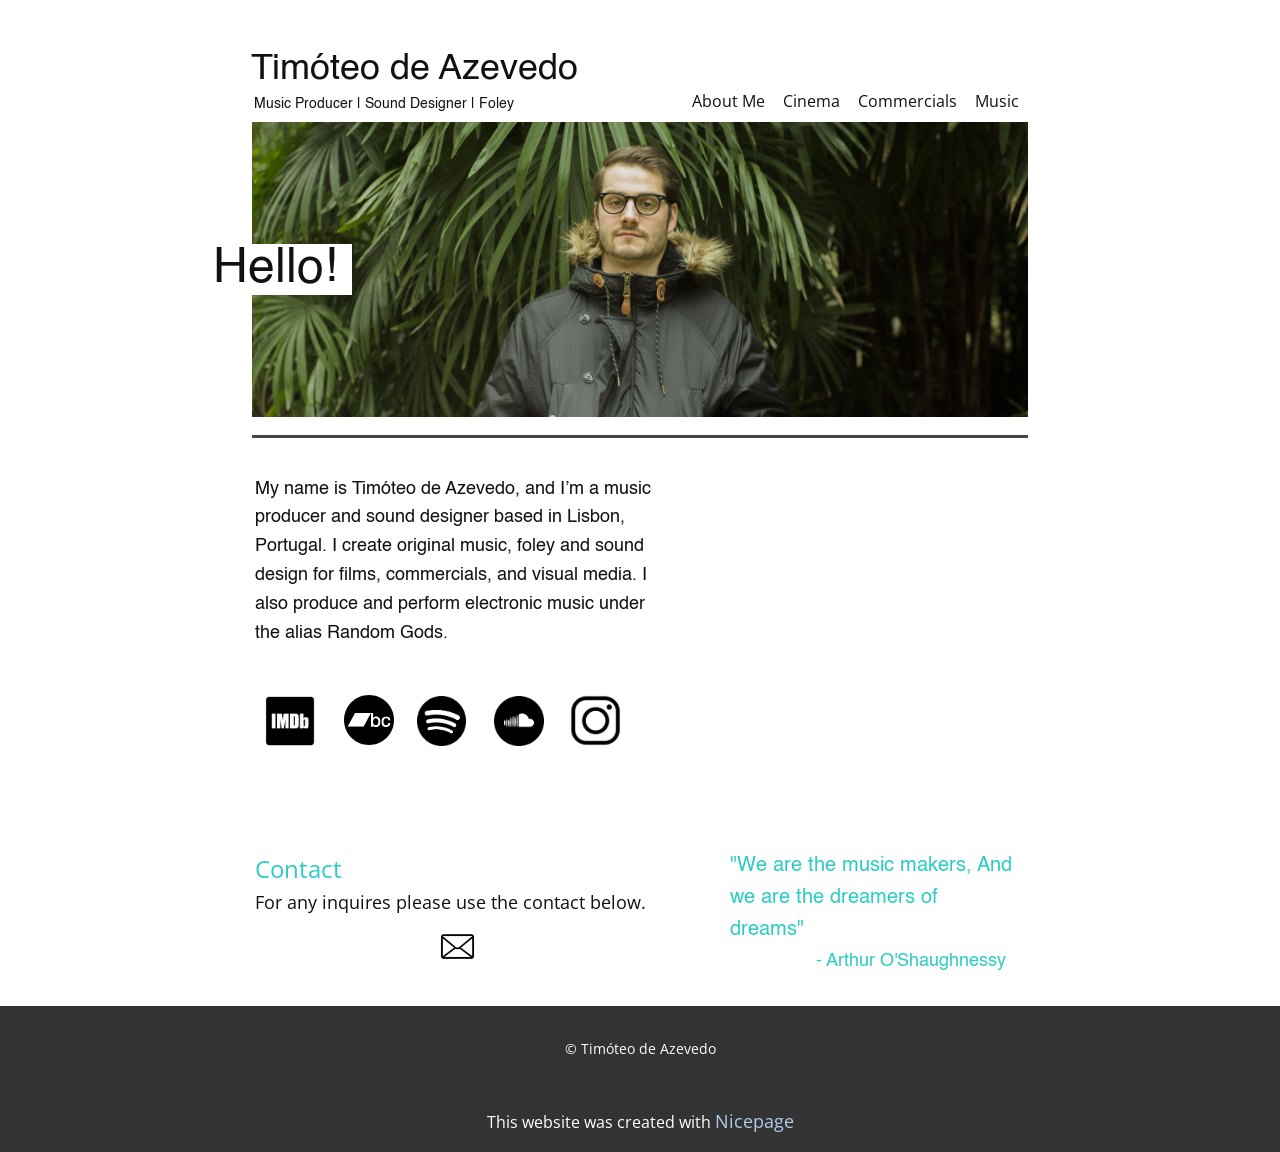
<file: index.html>
<!DOCTYPE html>
<html style="font-size: 16px;" lang="en"><head>
    <meta name="viewport" content="width=device-width, initial-scale=1.0">
    <meta charset="utf-8">
    <meta name="keywords" content="">
    <meta name="description" content="">
    <title>Timóteo de Azevedo</title>
    <link rel="stylesheet" href="nicepage.css" media="screen">
<link rel="stylesheet" href="index.css" media="screen">
    <script class="u-script" type="text/javascript" src="jquery.js" defer=""></script>
    <script class="u-script" type="text/javascript" src="nicepage.js" defer=""></script>
    <meta name="generator" content="Nicepage 8.2.5, nicepage.com">
    <meta property="og:image" content="images/pngegg.png">
    <link rel="icon" href="images/favicon.png">
    
    
    
    
    
    
    <link id="u-page-google-font" rel="stylesheet" href="https://fonts.googleapis.com/css2?display=swap&amp;family=Roboto:ital,wght@0,100;0,200;0,300;0,400;0,500;0,600;0,700;0,800;0,900;1,100;1,200;1,300;1,400;1,500;1,600;1,700;1,800;1,900&amp;family=Open+Sans:ital,wght@0,300;0,400;0,500;0,600;0,700;0,800;1,300;1,400;1,500;1,600;1,700;1,800">
    <script type="application/ld+json">{
		"@context": "http://schema.org",
		"@type": "Organization",
		"name": "Site2"
}</script>
    <meta name="theme-color" content="#478ac9">
    <meta property="og:title" content="Timóteo de Azevedo">
    <meta property="og:description" content="">
    <meta property="og:type" content="website">
  <meta data-intl-tel-input-cdn-path="intlTelInput/"></head>
  <body data-home-page="Timóteo-de-Azevedo.html" data-home-page-title="Timóteo de Azevedo" data-path-to-root="./" data-include-products="false" class="u-body u-clearfix u-xl-mode" data-lang="en"><header class="u-clearfix u-header u-header" id="header"><div class="u-clearfix u-sheet u-valign-middle-lg u-valign-middle-sm u-sheet-1">
        <div class="u-container-style u-group u-white u-group-1">
          <div class="u-container-layout u-container-layout-1">
            <p class="u-custom-font u-text u-text-1">Timóteo de Azevedo </p>
            <div class="u-container-style u-group u-white u-group-2">
              <div class="u-container-layout u-valign-top u-container-layout-2"></div>
            </div>
            <p class="u-custom-font u-text u-text-2">Music Prod​ucer | Sound Designer | Foley</p>
          </div>
        </div>
        <nav class="u-menu u-menu-one-level u-offcanvas u-menu-1" role="navigation" aria-label="Menu navigation">
          <div class="menu-collapse" style="font-size: 1rem; letter-spacing: 0px;">
            <a class="u-button-style u-custom-left-right-menu-spacing u-custom-padding-bottom u-custom-top-bottom-menu-spacing u-hamburger-link u-nav-link u-text-active-palette-1-base u-text-hover-palette-2-base" href="#" tabindex="-1" aria-label="Open menu" aria-controls="ab92">
              <svg class="u-svg-link" viewBox="0 0 24 24"><use xlink:href="#menu-hamburger"></use></svg>
              <svg class="u-svg-content" version="1.1" id="menu-hamburger" viewBox="0 0 16 16" x="0px" y="0px" xmlns:xlink="http://www.w3.org/1999/xlink" xmlns="http://www.w3.org/2000/svg"><g><rect y="1" width="16" height="2"></rect><rect y="7" width="16" height="2"></rect><rect y="13" width="16" height="2"></rect>
</g></svg>
            </a>
          </div>
          <div class="u-custom-menu u-nav-container">
            <ul class="u-nav u-unstyled u-nav-1" role="menubar"><li role="none" class="u-nav-item"><a role="menuitem" class="u-button-style u-nav-link u-text-active-palette-1-base u-text-hover-palette-2-base" href="./" style="padding: 10px 9px;">About Me</a>
</li><li role="none" class="u-nav-item"><a role="menuitem" class="u-button-style u-nav-link u-text-active-palette-1-base u-text-hover-palette-2-base" href="Cinema.html" style="padding: 10px 9px;">Cinema</a>
</li><li role="none" class="u-nav-item"><a role="menuitem" class="u-button-style u-nav-link u-text-active-palette-1-base u-text-hover-palette-2-base" href="Commercial.html" style="padding: 10px 9px;">Commercials</a>
</li><li role="none" class="u-nav-item"><a role="menuitem" class="u-button-style u-nav-link u-text-active-palette-1-base u-text-hover-palette-2-base" href="Music.html" style="padding: 10px 9px;">Music</a>
</li></ul>
          </div>
          <div class="u-custom-menu u-nav-container-collapse" id="ab92" role="region" aria-label="Menu panel">
            <div class="u-black u-container-style u-inner-container-layout u-opacity u-opacity-95 u-sidenav">
              <div class="u-inner-container-layout u-sidenav-overflow">
                <div class="u-menu-close" tabindex="-1" aria-label="Close menu"></div>
                <ul class="u-align-center u-nav u-popupmenu-items u-unstyled u-nav-2" role="menubar"><li role="none" class="u-nav-item"><a role="menuitem" class="u-button-style u-nav-link" href="./">About Me</a>
</li><li role="none" class="u-nav-item"><a role="menuitem" class="u-button-style u-nav-link" href="Cinema.html">Cinema</a>
</li><li role="none" class="u-nav-item"><a role="menuitem" class="u-button-style u-nav-link" href="Commercial.html">Commercials</a>
</li><li role="none" class="u-nav-item"><a role="menuitem" class="u-button-style u-nav-link" href="Music.html">Music</a>
</li></ul>
              </div>
            </div>
            <div class="u-black u-menu-overlay u-opacity u-opacity-70"></div>
          </div>
        </nav>
      </div></header>
    <section class="u-clearfix u-section-1" id="block-1">
      <div class="u-clearfix u-sheet u-valign-bottom-lg u-valign-middle-md u-valign-middle-xl u-sheet-1">
        <img class="u-image u-image-default u-image-1" src="images/duas.jpg" alt="" data-image-width="5184" data-image-height="3456">
        <div class="u-container-style u-group u-white u-group-1">
          <div class="u-container-layout u-valign-middle-xl u-container-layout-1">
            <p class="u-custom-font u-text u-text-default u-text-1">Hello!</p>
          </div>
        </div>
        <div class="u-border-3 u-border-grey-dark-1 u-expanded-width-sm u-expanded-width-xs u-line u-line-horizontal u-line-1"></div>
      </div>
    </section>
    <section class="u-clearfix u-section-2" id="block-2">
      <div class="u-clearfix u-sheet u-sheet-1">
        <div class="custom-expanded u-clearfix u-custom-html u-custom-html-1">
          <iframe data-testid="embed-iframe" style="border-radius:12px" src="https://open.spotify.com/embed/track/2PT7DXgbhwVppgilC4lr5q?utm_source=generator&amp;theme=0" width="100%" height="352" frameborder="0" allowfullscreen="" allow="autoplay; clipboard-write; encrypted-media; fullscreen; picture-in-picture" loading="lazy"></iframe>
        </div>
        <p class="u-custom-font u-text u-text-1">My name is Timóteo de Azevedo, and I’m a music producer and sound designer based in Lisbon, Portugal. I create original music, foley and sound design for films, commercials, and visual media. I also produce and perform electronic music under the alias Random Gods.&nbsp;<br>
          <br>
          <br>
        </p>
        <div class="u-clearfix u-group-elements u-group-elements-1">
          <img class="u-image u-image-contain u-image-default u-preserve-proportions u-image-1" src="images/free-instagram-logo-icon-3497-thumb.png" alt="" data-image-width="512" data-image-height="512" data-href="https://www.instagram.com/randomg0ds/" data-target="_blank">
          <img class="u-image u-image-contain u-image-default u-image-2" src="images/IMDb-Symbol.png" alt="" data-image-width="3840" data-image-height="2160" data-href="https://www.imdb.com/name/nm12453446/?ref_=nv_sr_srsg_0_tt_0_nm_1_q_Tim%25C3%25B3teo%2520de%2520Azevedo" data-target="_blank">
          <img class="u-image u-image-contain u-image-default u-preserve-proportions u-image-3" src="images/Bandcamp-button-bc-circle-black.svg" alt="" data-image-width="682" data-image-height="682" data-href="https://soukrecords.bandcamp.com/album/pneuma" data-target="_blank">
          <img class="u-image u-image-contain u-image-default u-image-4" src="images/2024_Spotify_logo_without_text_black.svg.png" alt="" data-image-width="2048" data-image-height="2049" data-href="https://open.spotify.com/artist/7b6G6oXzbq7phGNpuoEM1m?si=AxDdziPVR1ui_Nhnn7ZznA" data-target="_blank">
          <img class="u-image u-image-contain u-image-default u-preserve-proportions u-image-5" src="images/soundcloud-round-black-icon.png" alt="" data-image-width="512" data-image-height="512" data-href="https://soundcloud.com/randomgods" data-target="_blank">
        </div>
      </div>
    </section>
    <section class="u-clearfix u-section-3" id="block-3">
      <div class="u-clearfix u-sheet u-valign-middle-lg u-sheet-1">
        <p class="u-text u-text-1"><span class="u-text-palette-4-base" style="font-size: 1.5rem;">Contact</span>
          <br>
        </p>
        <p class="u-custom-font u-text u-text-palette-4-base u-text-2">"We are the music makers,
    And we are the dreamers of dreams"&nbsp;<br>
        </p>
        <p class="u-text u-text-3">For any inquires please use the contact below.</p>
        <img class="u-image u-image-contain u-image-default u-preserve-proportions u-image-1" src="images/email-icon1.png" alt="" data-image-width="1200" data-image-height="1200" data-href="mailto:timoteo.r.azevedo@gmail.com">
        <p class="u-custom-font u-text u-text-palette-4-base u-text-4">- Arthur O'Shaughnessy</p>
      </div>
    </section>
    
    
    
    <footer class="u-align-center u-clearfix u-container-align-center u-footer u-grey-80 u-footer" id="footer"><div class="u-clearfix u-sheet u-valign-middle-xl u-sheet-1">
        <p class="u-small-text u-text u-text-variant u-text-1"> © Timóteo de Azevedo</p>
      </div></footer>
    <section class="u-backlink u-clearfix u-grey-80"> This website was created with <a href="https://nicepage.com">Nicepage</a>
    </section>
  
</body></html>
</file>
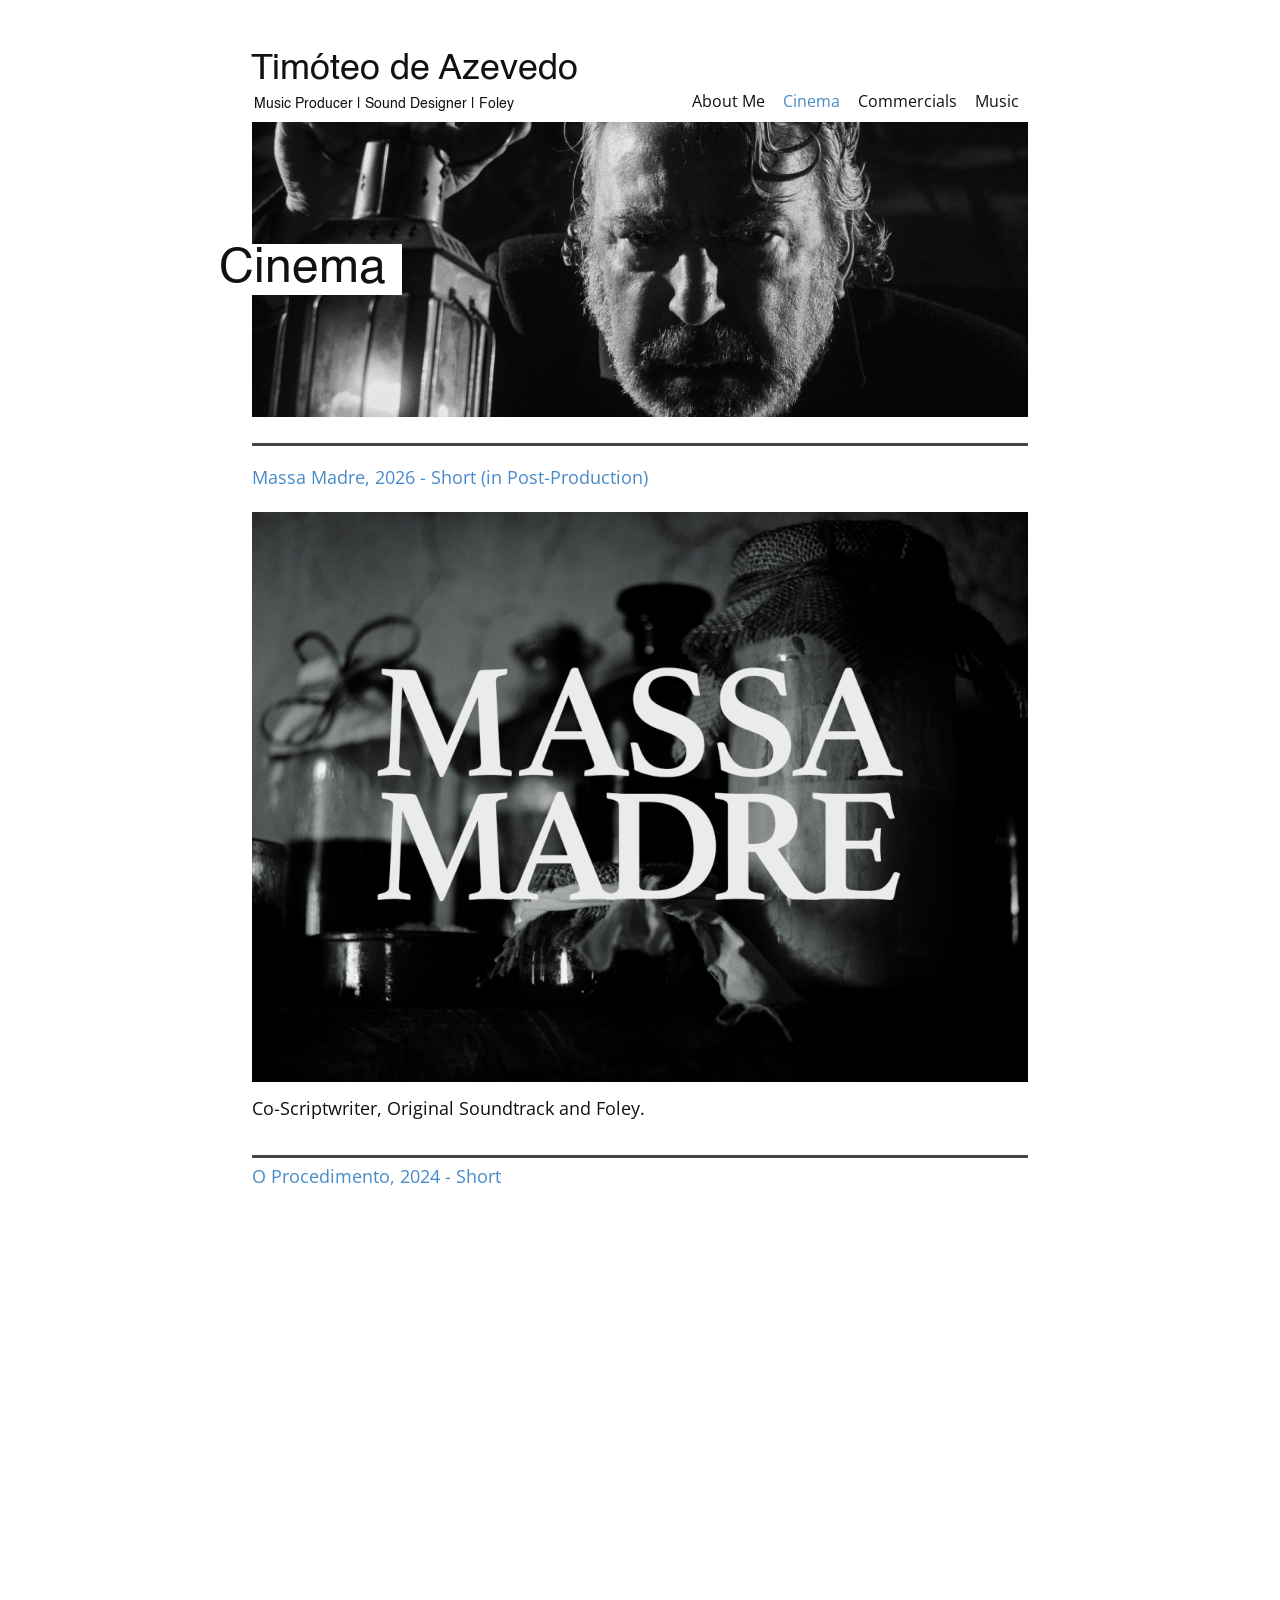
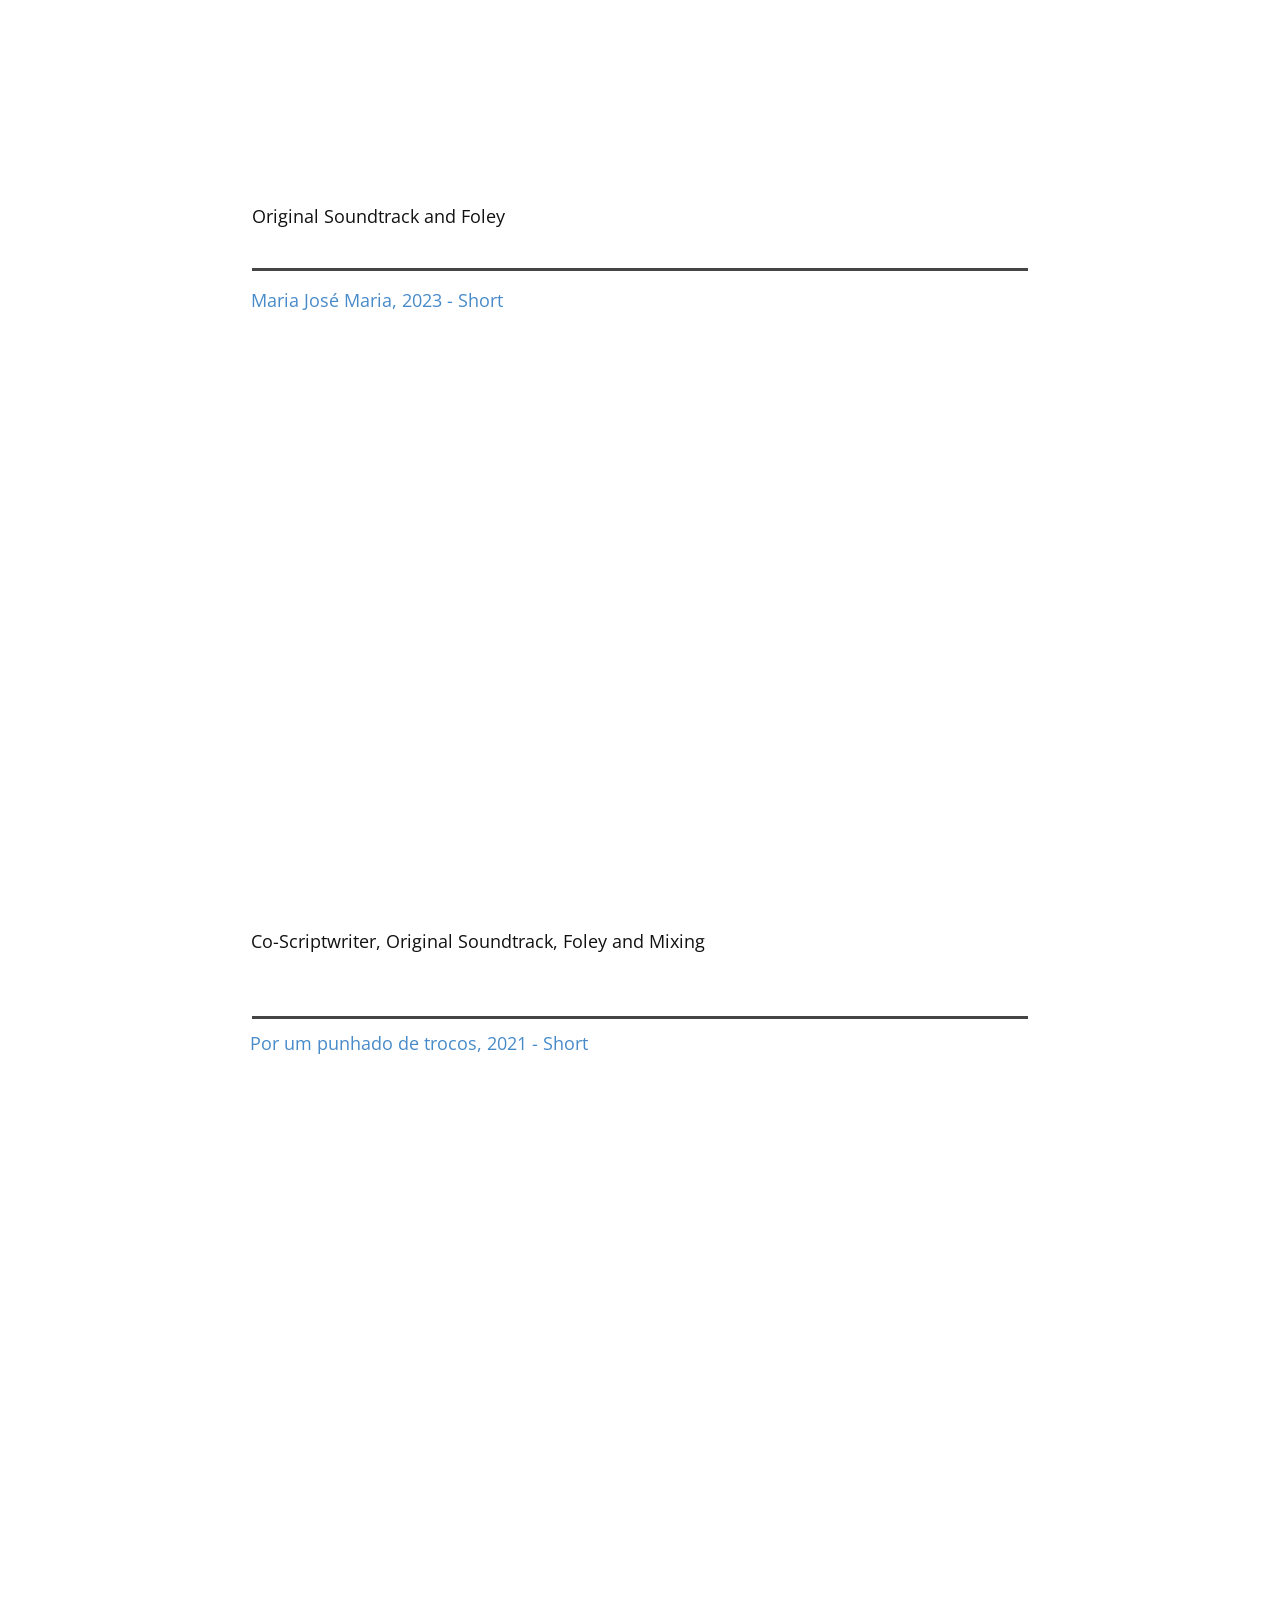
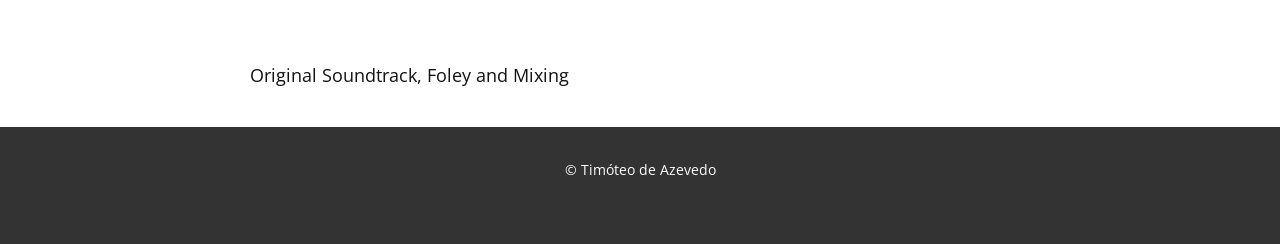
<file: Cinema.html>
<!DOCTYPE html>
<html style="font-size: 16px;" lang="en"><head>
    <meta name="viewport" content="width=device-width, initial-scale=1.0">
    <meta charset="utf-8">
    <meta name="keywords" content="">
    <meta name="description" content="">
    <title>Cinema</title>
    <link rel="stylesheet" href="nicepage.css" media="screen">
<link rel="stylesheet" href="Cinema.css" media="screen">
    <script class="u-script" type="text/javascript" src="jquery.js" defer=""></script>
    <script class="u-script" type="text/javascript" src="nicepage.js" defer=""></script>
    <meta name="generator" content="Nicepage 8.2.5, nicepage.com">
    <link rel="icon" href="images/favicon.png">
    
    
    
    
    
    
    
    
    
    <link id="u-page-google-font" rel="stylesheet" href="https://fonts.googleapis.com/css2?display=swap&amp;family=Roboto:ital,wght@0,100;0,200;0,300;0,400;0,500;0,600;0,700;0,800;0,900;1,100;1,200;1,300;1,400;1,500;1,600;1,700;1,800;1,900&amp;family=Open+Sans:ital,wght@0,300;0,400;0,500;0,600;0,700;0,800;1,300;1,400;1,500;1,600;1,700;1,800">
    <script type="application/ld+json">{
		"@context": "http://schema.org",
		"@type": "Organization",
		"name": "Site2"
}</script>
    <meta name="theme-color" content="#478ac9">
    <meta property="og:title" content="Cinema">
    <meta property="og:description" content="">
    <meta property="og:type" content="website">
  <meta data-intl-tel-input-cdn-path="intlTelInput/"></head>
  <body data-path-to-root="./" data-include-products="false" class="u-body u-clearfix u-xl-mode" data-lang="en"><header class="u-clearfix u-header u-header" id="header"><div class="u-clearfix u-sheet u-valign-middle-lg u-valign-middle-sm u-sheet-1">
        <div class="u-container-style u-group u-white u-group-1">
          <div class="u-container-layout u-container-layout-1">
            <p class="u-custom-font u-text u-text-1">Timóteo de Azevedo </p>
            <div class="u-container-style u-group u-white u-group-2">
              <div class="u-container-layout u-valign-top u-container-layout-2"></div>
            </div>
            <p class="u-custom-font u-text u-text-2">Music Prod​ucer | Sound Designer | Foley</p>
          </div>
        </div>
        <nav class="u-menu u-menu-one-level u-offcanvas u-menu-1" role="navigation" aria-label="Menu navigation">
          <div class="menu-collapse" style="font-size: 1rem; letter-spacing: 0px;">
            <a class="u-button-style u-custom-left-right-menu-spacing u-custom-padding-bottom u-custom-top-bottom-menu-spacing u-hamburger-link u-nav-link u-text-active-palette-1-base u-text-hover-palette-2-base" href="#" tabindex="-1" aria-label="Open menu" aria-controls="ab92">
              <svg class="u-svg-link" viewBox="0 0 24 24"><use xlink:href="#menu-hamburger"></use></svg>
              <svg class="u-svg-content" version="1.1" id="menu-hamburger" viewBox="0 0 16 16" x="0px" y="0px" xmlns:xlink="http://www.w3.org/1999/xlink" xmlns="http://www.w3.org/2000/svg"><g><rect y="1" width="16" height="2"></rect><rect y="7" width="16" height="2"></rect><rect y="13" width="16" height="2"></rect>
</g></svg>
            </a>
          </div>
          <div class="u-custom-menu u-nav-container">
            <ul class="u-nav u-unstyled u-nav-1" role="menubar"><li role="none" class="u-nav-item"><a role="menuitem" class="u-button-style u-nav-link u-text-active-palette-1-base u-text-hover-palette-2-base" href="./" style="padding: 10px 9px;">About Me</a>
</li><li role="none" class="u-nav-item"><a role="menuitem" class="u-button-style u-nav-link u-text-active-palette-1-base u-text-hover-palette-2-base" href="Cinema.html" style="padding: 10px 9px;">Cinema</a>
</li><li role="none" class="u-nav-item"><a role="menuitem" class="u-button-style u-nav-link u-text-active-palette-1-base u-text-hover-palette-2-base" href="Commercial.html" style="padding: 10px 9px;">Commercials</a>
</li><li role="none" class="u-nav-item"><a role="menuitem" class="u-button-style u-nav-link u-text-active-palette-1-base u-text-hover-palette-2-base" href="Music.html" style="padding: 10px 9px;">Music</a>
</li></ul>
          </div>
          <div class="u-custom-menu u-nav-container-collapse" id="ab92" role="region" aria-label="Menu panel">
            <div class="u-black u-container-style u-inner-container-layout u-opacity u-opacity-95 u-sidenav">
              <div class="u-inner-container-layout u-sidenav-overflow">
                <div class="u-menu-close" tabindex="-1" aria-label="Close menu"></div>
                <ul class="u-align-center u-nav u-popupmenu-items u-unstyled u-nav-2" role="menubar"><li role="none" class="u-nav-item"><a role="menuitem" class="u-button-style u-nav-link" href="./">About Me</a>
</li><li role="none" class="u-nav-item"><a role="menuitem" class="u-button-style u-nav-link" href="Cinema.html">Cinema</a>
</li><li role="none" class="u-nav-item"><a role="menuitem" class="u-button-style u-nav-link" href="Commercial.html">Commercials</a>
</li><li role="none" class="u-nav-item"><a role="menuitem" class="u-button-style u-nav-link" href="Music.html">Music</a>
</li></ul>
              </div>
            </div>
            <div class="u-black u-menu-overlay u-opacity u-opacity-70"></div>
          </div>
        </nav>
      </div></header>
    <section class="u-clearfix u-section-1" id="block-1">
      <div class="u-clearfix u-sheet u-valign-bottom-lg u-sheet-1">
        <img class="custom-expanded u-image u-image-default u-image-1" src="images/MV5BZjE4M2U0MzMtMTA5OS00NjUwLWFmMjQtNmUwODljMTdlMmU3XkEyXkFqcGc._V1_.jpg" alt="" data-image-width="1440" data-image-height="1080">
        <div class="u-container-style u-group u-white u-group-1">
          <div class="u-container-layout u-valign-bottom-xs u-valign-middle-md u-valign-middle-xl u-container-layout-1">
            <p class="u-custom-font u-text u-text-default u-text-1">Cinema</p>
          </div>
        </div>
      </div>
    </section>
    <section class="u-clearfix u-section-2" id="block-2">
      <div class="u-clearfix u-sheet u-sheet-1">
        <div class="custom-expanded u-border-3 u-border-grey-dark-1 u-line u-line-horizontal u-line-1"></div>
      </div>
    </section>
    <section class="u-clearfix u-section-3" id="block-4">
      <p class="u-text u-text-1">
        <a class="u-active-none u-border-none u-btn u-button-link u-button-style u-hover-none u-none u-text-palette-1-base u-btn-1" href="https://www.imdb.com/title/tt39371950/?ref_=nv_sr_srsg_0_tt_8_nm_0_in_0_q_massa%2520madre" target="_blank"> Massa Madre, 2026 - Short (in Post-Production)<br>
        </a>
      </p>
      <img class="u-image u-image-default u-image-1" src="images/thumbnail_provisorio.webp" alt="" data-image-width="1024" data-image-height="768">
      <p class="u-text u-text-2">Co-Scriptwriter, Original Soundtrack and Foley.</p>
    </section>
    <section class="u-clearfix u-section-4" id="block-5">
      <div class="u-clearfix u-sheet u-sheet-1">
        <div class="custom-expanded u-border-3 u-border-grey-dark-1 u-line u-line-horizontal u-line-1"></div>
        <p class="u-text u-text-1 u-text-default u-text-1">
          <a class="u-active-none u-border-none u-btn u-button-link u-button-style u-hover-none u-none u-text-palette-1-base u-btn-1" href="https://www.imdb.com/title/tt28236878/?ref_=nm_knf_t_1"> O Procedimento, 2024 - Short<br>
          </a>
        </p>
        <div class="u-clearfix u-custom-html u-custom-html-1 u-expanded-width-xs u-custom-html-1">
          <div style="padding:75% 0 0 0;position:relative;">
            <iframe src="https://player.vimeo.com/video/971596938?badge=0&amp;autopause=0&amp;player_id=0&amp;app_id=58479" frameborder="0" allow="autoplay; fullscreen; picture-in-picture; clipboard-write; encrypted-media; web-share" referrerpolicy="strict-origin-when-cross-origin" style="position:absolute;top:0;left:0;width:100%;height:100%;" title="O Procedimento | The Procedure - Trailer"></iframe>
          </div>
        </div>
        <p class="u-text u-text-default u-text-2">Original Soundtrack and Foley</p>
      </div>
    </section>
    <section class="u-clearfix u-section-5" id="block-6">
      <div class="u-clearfix u-sheet u-sheet-1">
        <div class="custom-expanded u-border-3 u-border-grey-dark-1 u-line u-line-horizontal u-line-1"></div>
        <p class="u-text u-text-1 u-text-default u-text-1">
          <a class="u-active-none u-border-none u-btn u-button-link u-button-style u-hover-none u-none u-text-palette-1-base u-btn-1" href="https://www.imdb.com/title/tt15188924/?ref_=nm_ov_bio_lk" target="_blank">Maria José Maria, 2023 - Short<br>
          </a>
        </p>
        <div class="u-clearfix u-custom-html u-custom-html-1 u-expanded-width-xs u-custom-html-1">
          <div style="padding:75% 0 0 0;position:relative;">
            <iframe src="https://player.vimeo.com/video/759547467?badge=0&amp;autopause=0&amp;player_id=0&amp;app_id=58479" frameborder="0" allow="autoplay; fullscreen; picture-in-picture; clipboard-write; encrypted-media; web-share" referrerpolicy="strict-origin-when-cross-origin" style="position:absolute;top:0;left:0;width:100%;height:100%;" title="MARIA JOSÉ MARIA - TRAILER"></iframe>
          </div>
        </div>
        <p class="u-text u-text-default u-text-2">Co-Scriptwriter, Original Soundtrack, Foley and Mixing</p>
      </div>
    </section>
    <section class="u-clearfix u-section-6" id="block-7">
      <div class="u-clearfix u-sheet u-valign-middle-xs u-sheet-1">
        <div class="custom-expanded u-border-3 u-border-grey-dark-1 u-line u-line-horizontal u-line-1"></div>
        <p class="u-custom-font u-text u-text-1 u-text-default u-text-1">
          <a class="u-active-none u-border-none u-btn u-button-link u-button-style u-hover-none u-none u-text-palette-1-base u-btn-1" href="https://www.imdb.com/title/tt14367540/?ref_=nm_knf_t_3" target="_blank">Por um punhado de trocos, 2021 - Short<br>
          </a>
        </p>
        <div class="u-clearfix u-custom-html u-custom-html-1 u-expanded-width-md u-expanded-width-sm u-expanded-width-xs u-custom-html-1">
          <div style="padding:75% 0 0 0;position:relative;">
            <iframe src="https://player.vimeo.com/video/517572632?badge=0&amp;autopause=0&amp;player_id=0&amp;app_id=58479" frameborder="0" allow="autoplay; fullscreen; picture-in-picture; clipboard-write; encrypted-media; web-share" referrerpolicy="strict-origin-when-cross-origin" style="position:absolute;top:0;left:0;width:100%;height:100%;" title="Por um Punhado de Trocos | Fistful of Coins - Trailer"></iframe>
          </div>
        </div>
        <p class="u-text u-text-default u-text-2">Original Soundtrack, Foley and Mixing</p>
      </div>
    </section>
    
    
    
    <footer class="u-align-center u-clearfix u-container-align-center u-footer u-grey-80 u-footer" id="footer"><div class="u-clearfix u-sheet u-valign-middle-xl u-sheet-1">
        <p class="u-small-text u-text u-text-variant u-text-1"> © Timóteo de Azevedo</p>
      </div></footer>
    <section class="u-backlink u-clearfix u-grey-80"></section>
  
</body></html>
</file>
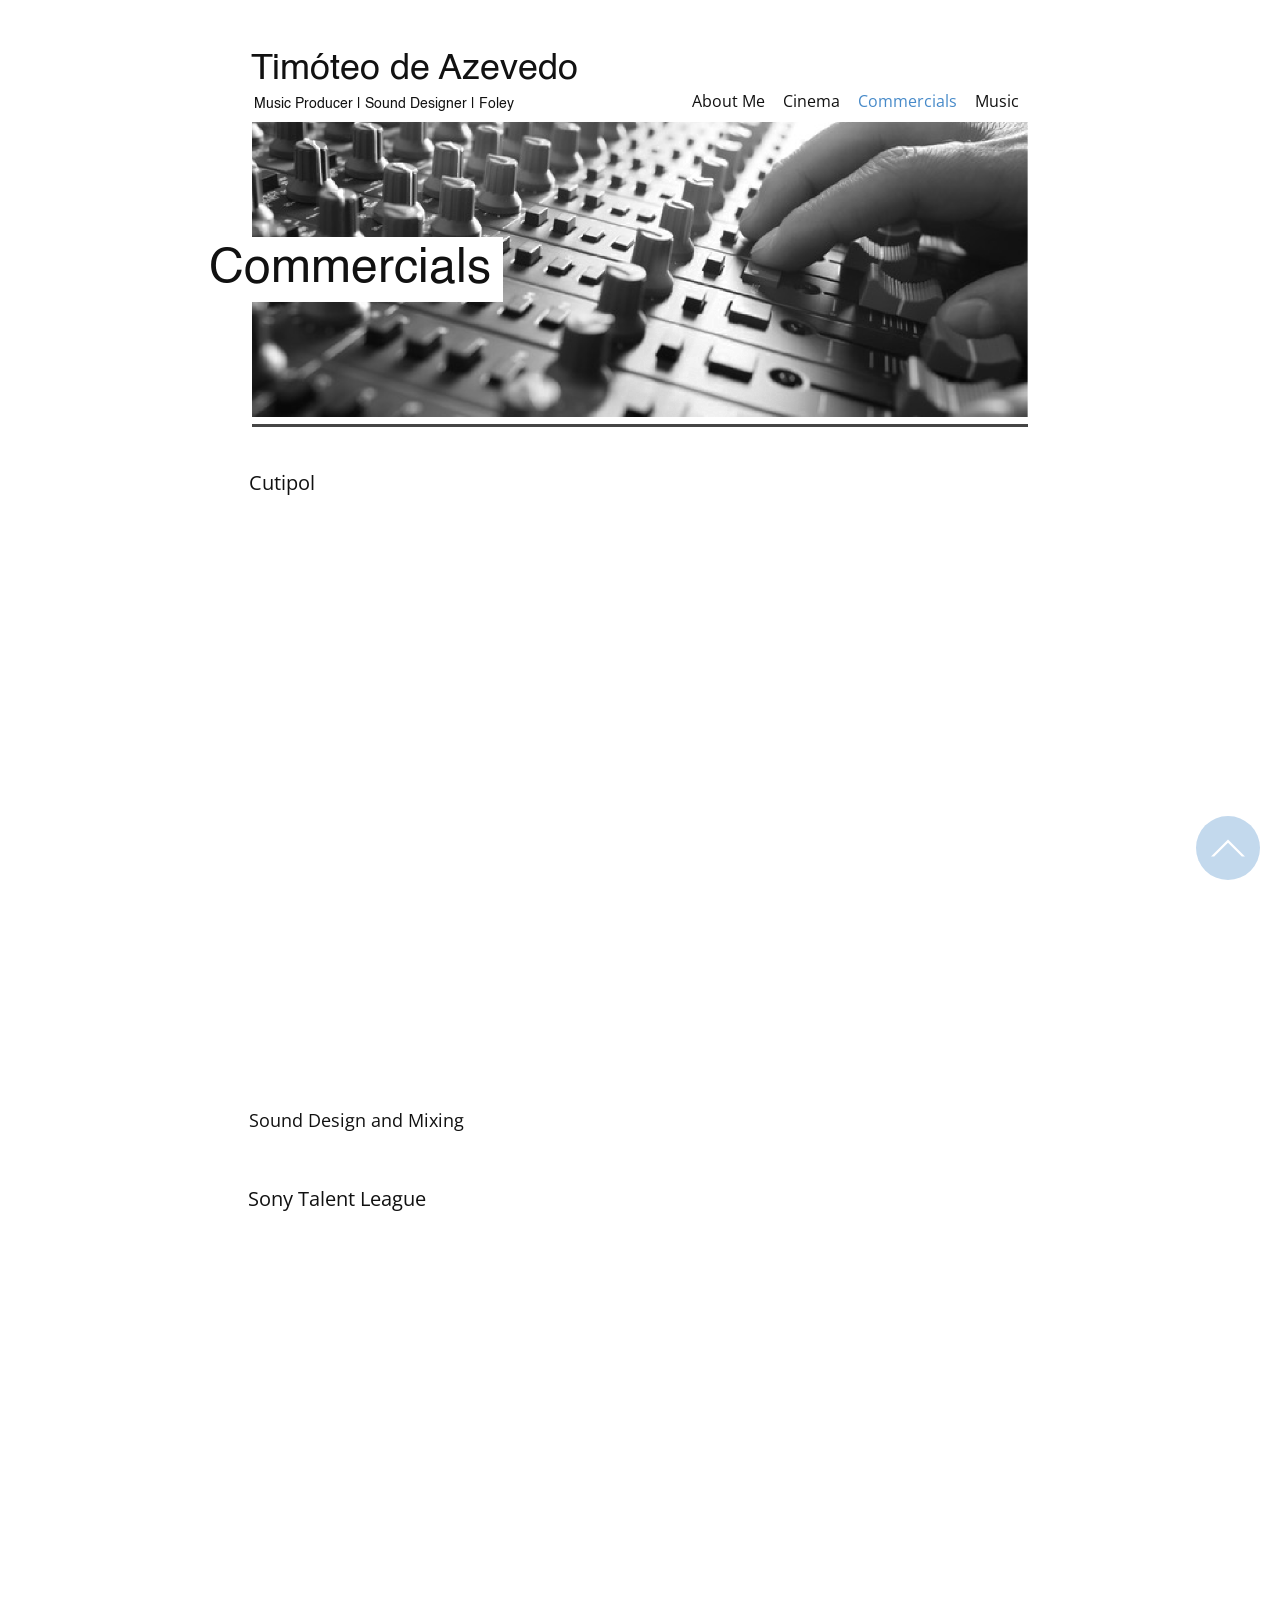
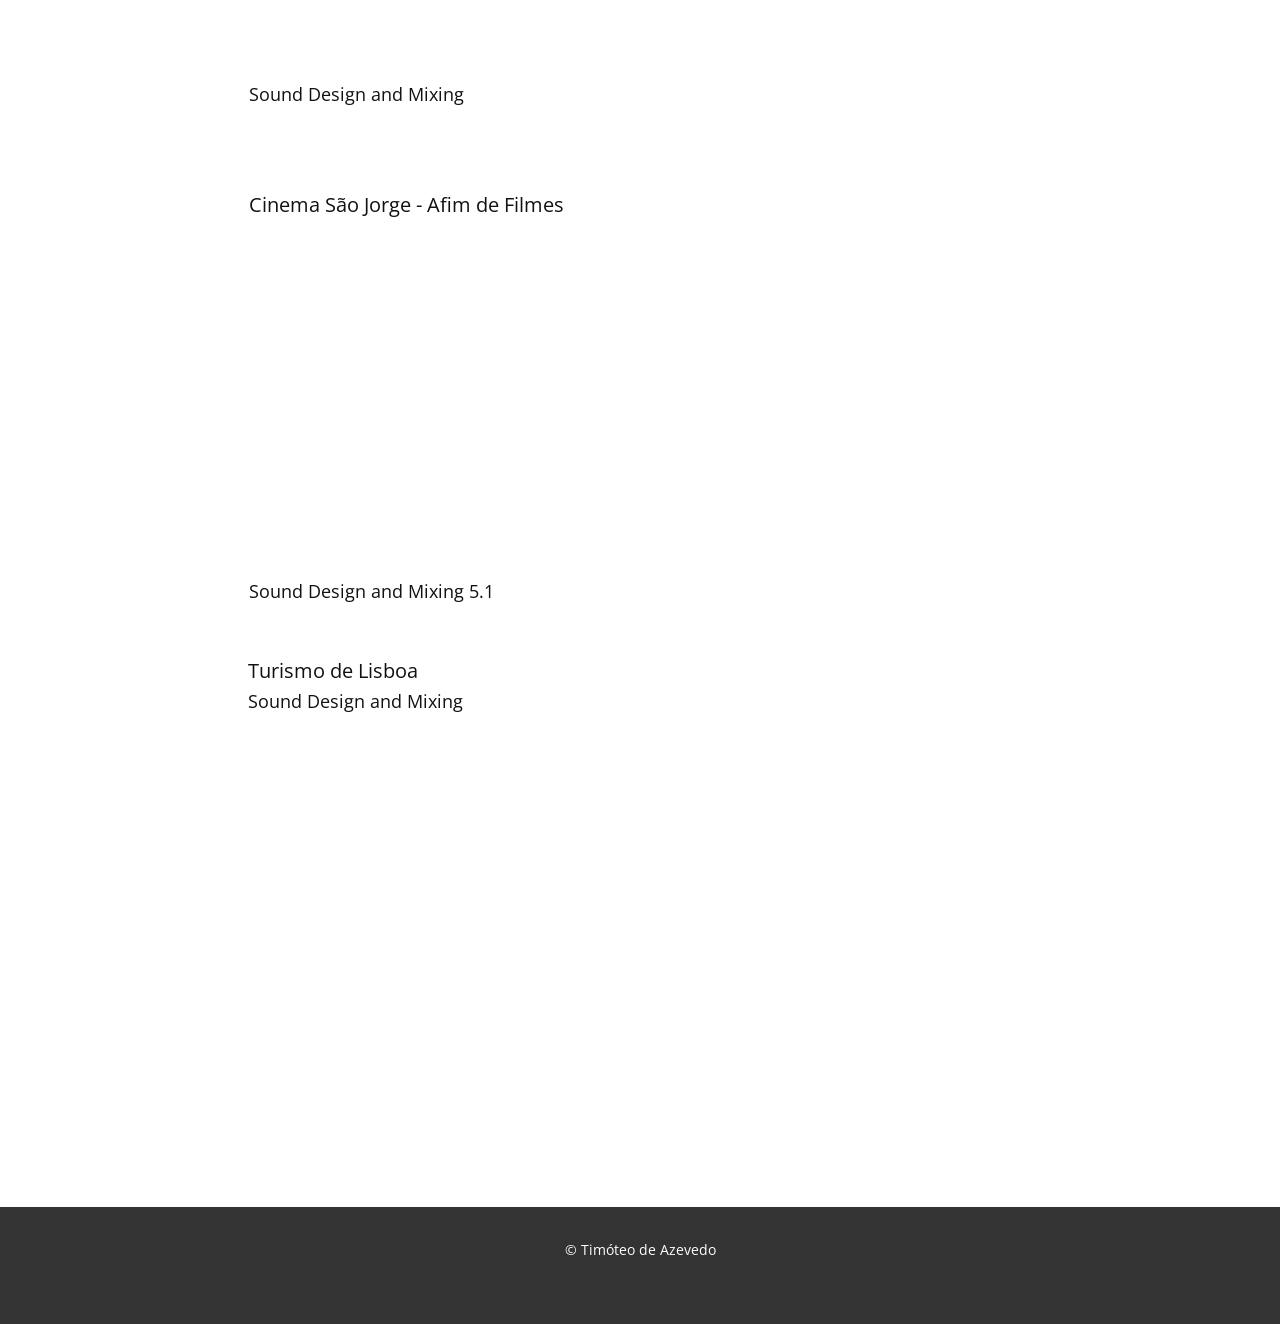
<file: Commercial.html>
<!DOCTYPE html>
<html style="font-size: 16px;" lang="en"><head>
    <meta name="viewport" content="width=device-width, initial-scale=1.0">
    <meta charset="utf-8">
    <meta name="keywords" content="">
    <meta name="description" content="">
    <title>Commercial</title>
    <link rel="stylesheet" href="nicepage.css" media="screen">
<link rel="stylesheet" href="Commercial.css" media="screen">
    <script class="u-script" type="text/javascript" src="jquery.js" defer=""></script>
    <script class="u-script" type="text/javascript" src="nicepage.js" defer=""></script>
    <meta name="generator" content="Nicepage 8.2.5, nicepage.com">
    <link rel="icon" href="images/favicon.png">
    
    
    
    
    
    
    
    
    
    <link id="u-page-google-font" rel="stylesheet" href="https://fonts.googleapis.com/css2?display=swap&amp;family=Roboto:ital,wght@0,100;0,200;0,300;0,400;0,500;0,600;0,700;0,800;0,900;1,100;1,200;1,300;1,400;1,500;1,600;1,700;1,800;1,900&amp;family=Open+Sans:ital,wght@0,300;0,400;0,500;0,600;0,700;0,800;1,300;1,400;1,500;1,600;1,700;1,800">
    <script type="application/ld+json">{
		"@context": "http://schema.org",
		"@type": "Organization",
		"name": "Site2"
}</script>
    <meta name="theme-color" content="#478ac9">
    <meta property="og:title" content="Commercial">
    <meta property="og:description" content="">
    <meta property="og:type" content="website">
  <meta data-intl-tel-input-cdn-path="intlTelInput/"></head>
  <body data-path-to-root="./" data-include-products="false" class="u-body u-clearfix u-xl-mode" data-lang="en"><header class="u-clearfix u-header u-header" id="header"><div class="u-clearfix u-sheet u-valign-middle-lg u-valign-middle-sm u-sheet-1">
        <div class="u-container-style u-group u-white u-group-1">
          <div class="u-container-layout u-container-layout-1">
            <p class="u-custom-font u-text u-text-1">Timóteo de Azevedo </p>
            <div class="u-container-style u-group u-white u-group-2">
              <div class="u-container-layout u-valign-top u-container-layout-2"></div>
            </div>
            <p class="u-custom-font u-text u-text-2">Music Prod​ucer | Sound Designer | Foley</p>
          </div>
        </div>
        <nav class="u-menu u-menu-one-level u-offcanvas u-menu-1" role="navigation" aria-label="Menu navigation">
          <div class="menu-collapse" style="font-size: 1rem; letter-spacing: 0px;">
            <a class="u-button-style u-custom-left-right-menu-spacing u-custom-padding-bottom u-custom-top-bottom-menu-spacing u-hamburger-link u-nav-link u-text-active-palette-1-base u-text-hover-palette-2-base" href="#" tabindex="-1" aria-label="Open menu" aria-controls="ab92">
              <svg class="u-svg-link" viewBox="0 0 24 24"><use xlink:href="#menu-hamburger"></use></svg>
              <svg class="u-svg-content" version="1.1" id="menu-hamburger" viewBox="0 0 16 16" x="0px" y="0px" xmlns:xlink="http://www.w3.org/1999/xlink" xmlns="http://www.w3.org/2000/svg"><g><rect y="1" width="16" height="2"></rect><rect y="7" width="16" height="2"></rect><rect y="13" width="16" height="2"></rect>
</g></svg>
            </a>
          </div>
          <div class="u-custom-menu u-nav-container">
            <ul class="u-nav u-unstyled u-nav-1" role="menubar"><li role="none" class="u-nav-item"><a role="menuitem" class="u-button-style u-nav-link u-text-active-palette-1-base u-text-hover-palette-2-base" href="./" style="padding: 10px 9px;">About Me</a>
</li><li role="none" class="u-nav-item"><a role="menuitem" class="u-button-style u-nav-link u-text-active-palette-1-base u-text-hover-palette-2-base" href="Cinema.html" style="padding: 10px 9px;">Cinema</a>
</li><li role="none" class="u-nav-item"><a role="menuitem" class="u-button-style u-nav-link u-text-active-palette-1-base u-text-hover-palette-2-base" href="Commercial.html" style="padding: 10px 9px;">Commercials</a>
</li><li role="none" class="u-nav-item"><a role="menuitem" class="u-button-style u-nav-link u-text-active-palette-1-base u-text-hover-palette-2-base" href="Music.html" style="padding: 10px 9px;">Music</a>
</li></ul>
          </div>
          <div class="u-custom-menu u-nav-container-collapse" id="ab92" role="region" aria-label="Menu panel">
            <div class="u-black u-container-style u-inner-container-layout u-opacity u-opacity-95 u-sidenav">
              <div class="u-inner-container-layout u-sidenav-overflow">
                <div class="u-menu-close" tabindex="-1" aria-label="Close menu"></div>
                <ul class="u-align-center u-nav u-popupmenu-items u-unstyled u-nav-2" role="menubar"><li role="none" class="u-nav-item"><a role="menuitem" class="u-button-style u-nav-link" href="./">About Me</a>
</li><li role="none" class="u-nav-item"><a role="menuitem" class="u-button-style u-nav-link" href="Cinema.html">Cinema</a>
</li><li role="none" class="u-nav-item"><a role="menuitem" class="u-button-style u-nav-link" href="Commercial.html">Commercials</a>
</li><li role="none" class="u-nav-item"><a role="menuitem" class="u-button-style u-nav-link" href="Music.html">Music</a>
</li></ul>
              </div>
            </div>
            <div class="u-black u-menu-overlay u-opacity u-opacity-70"></div>
          </div>
        </nav>
      </div></header>
    <section class="u-clearfix u-section-1" id="block-1">
      <div class="u-clearfix u-sheet u-valign-bottom-lg u-sheet-1">
        <img class="u-image u-image-default u-image-1" src="images/Mixer-Quickstart-Guide1.png" alt="" data-image-width="1200" data-image-height="629">
        <div class="u-container-style u-group u-white u-group-1">
          <div class="u-container-layout u-valign-middle-lg u-valign-middle-sm u-valign-middle-xl u-container-layout-1">
            <p class="u-custom-font u-text u-text-1">Commercials</p>
          </div>
        </div>
      </div>
    </section>
    <section class="u-clearfix u-section-2" id="block-2">
      <div class="u-clearfix u-sheet u-valign-middle-md u-sheet-1">
        <div class="custom-expanded u-border-3 u-border-grey-dark-1 u-line u-line-horizontal u-line-1"></div>
      </div>
    </section>
    <section class="u-clearfix u-section-5 u-section-3" id="block-10">
      <div class="u-clearfix u-sheet u-sheet-1 u-valign-middle-md u-valign-middle-sm u-sheet-1">
        <p class="u-custom-font u-text u-text-1 u-text-default u-text-1"><span style="font-size: 1.25rem;">Cutipol&nbsp;</span>
          <br>
        </p>
        <div class="u-clearfix u-custom-html u-custom-html-1 u-expanded-width-xs u-custom-html-1">
          <div style="padding:75% 0 0 0;position:relative;">
            <iframe src="https://player.vimeo.com/video/877300258?badge=0&amp;autopause=0&amp;player_id=0&amp;app_id=58479" frameborder="0" allow="autoplay; fullscreen; picture-in-picture; clipboard-write; encrypted-media; web-share" referrerpolicy="strict-origin-when-cross-origin" style="position:absolute;top:0;left:0;width:100%;height:100%;" title="Cutipol"></iframe>
          </div>
        </div>
        <p class="u-text u-text-default u-text-2">Sound Design and Mixing</p>
      </div>
    </section>
    <section class="u-clearfix u-section-6 u-section-4" id="block-11">
      <div class="u-clearfix u-sheet u-sheet-1 u-valign-middle-sm u-sheet-1">
        <p class="u-custom-font u-text u-text-1 u-text-default u-text-1"><span style="font-size: 1.25rem;">Sony Talent League</span>
          <br>
        </p>
        <div class="u-clearfix u-custom-html u-custom-html-1 u-expanded-width-xs u-custom-html-1">
          <div style="padding:56.25% 0 0 0;position:relative;">
            <iframe src="https://player.vimeo.com/video/877284462?badge=0&amp;autopause=0&amp;player_id=0&amp;app_id=58479" frameborder="0" allow="autoplay; fullscreen; picture-in-picture; clipboard-write; encrypted-media; web-share" referrerpolicy="strict-origin-when-cross-origin" style="position:absolute;top:0;left:0;width:100%;height:100%;" title="SONY Talent League"></iframe>
          </div>
        </div>
        <p class="u-text u-text-default u-text-2">Sound Design and Mixing</p>
      </div>
    </section>
    <section class="u-clearfix u-section-5" id="block-13">
      <div class="u-clearfix u-sheet u-sheet-1">
        <p class="u-custom-font u-text u-text-1 u-text-default u-text-1"><span style="font-size: 1.25rem;">Cinema São Jorge - Afim de Filmes</span>
          <br>
        </p>
        <div class="u-clearfix u-custom-html u-custom-html-1 u-expanded-width-xs u-custom-html-1">
          <div style="padding:41.89% 0 0 0;position:relative;">
            <iframe src="https://player.vimeo.com/video/392193368?badge=0&amp;autopause=0&amp;player_id=0&amp;app_id=58479" frameborder="0" allow="autoplay; fullscreen; picture-in-picture; clipboard-write; encrypted-media; web-share" referrerpolicy="strict-origin-when-cross-origin" style="position:absolute;top:0;left:0;width:100%;height:100%;" title="Cinema São Jorge - Afim de Filmes"></iframe>
          </div>
        </div>
        <p class="u-text u-text-default u-text-2">Sound Design and Mixing 5.1</p>
      </div>
    </section>
    <section class="u-clearfix u-section-7 u-section-6" id="block-15">
      <div class="u-clearfix u-sheet u-valign-middle-lg u-valign-middle-sm u-sheet-1">
        <p class="u-custom-font u-text u-text-1 u-text-default u-text-1"><span style="font-size: 20px;">Turismo de Lisboa</span>
          <br>Sound Design and Mixing 
        </p>
        <div class="u-clearfix u-custom-html u-custom-html-1 u-expanded-width-xs u-custom-html-1">
          <div style="padding:0.25% 0 0 0;position:relative;">
            <iframe width="340" height="200" src="https://www.youtube.com/embed/Q50iYRbzUqk?si=VsZ-B4PGhyloTVl_" title="YouTube video player" frameborder="0" allow="accelerometer; autoplay; clipboard-write; encrypted-media; gyroscope; picture-in-picture; web-share" referrerpolicy="strict-origin-when-cross-origin" allowfullscreen=""></iframe>
          </div>
        </div>
        <div class="custom-expanded u-clearfix u-custom-html u-custom-html-2 u-custom-html-2">
          <iframe width="340" height="200" src="https://www.youtube.com/embed/IiKxyQkB2XU?si=7RX3M2-fdbn0jiXz" title="YouTube video player" frameborder="0" allow="accelerometer; autoplay; clipboard-write; encrypted-media; gyroscope; picture-in-picture; web-share" referrerpolicy="strict-origin-when-cross-origin" allowfullscreen=""></iframe>
        </div>
        <div class="custom-expanded u-clearfix u-custom-html u-custom-html-3 u-custom-html-3">
          <iframe width="340" height="200" src="https://www.youtube.com/embed/rhV9JZvJHM8?si=Ht-6ticqhyvFYfnM" title="YouTube video player" frameborder="0" allow="accelerometer; autoplay; clipboard-write; encrypted-media; gyroscope; picture-in-picture; web-share" referrerpolicy="strict-origin-when-cross-origin" allowfullscreen=""></iframe>
        </div>
        <div class="custom-expanded u-clearfix u-custom-html u-custom-html-4 u-custom-html-4">
          <iframe width="340" height="200" src="https://www.youtube.com/embed/ie2ClumS3Xw?si=bYkU02_HKtOzlIY2" title="YouTube video player" frameborder="0" allow="accelerometer; autoplay; clipboard-write; encrypted-media; gyroscope; picture-in-picture; web-share" referrerpolicy="strict-origin-when-cross-origin" allowfullscreen=""></iframe>
        </div>
      </div>
    </section>
    
    
    
    <footer class="u-align-center u-clearfix u-container-align-center u-footer u-grey-80 u-footer" id="footer"><div class="u-clearfix u-sheet u-valign-middle-xl u-sheet-1">
        <p class="u-small-text u-text u-text-variant u-text-1"> © Timóteo de Azevedo</p>
      </div></footer>
    <section class="u-backlink u-clearfix u-grey-80"></section><span style="height: 64px; width: 64px; margin-left: 0px; margin-right: auto; margin-top: 0px; background-image: none; right: 20px; bottom: 20px; padding: 15px" class="u-back-to-top u-icon u-icon-circle u-opacity u-opacity-85 u-palette-1-base" data-href="#"><svg class="u-svg-link" preserveAspectRatio="xMidYMin slice" viewBox="0 0 551.13 551.13"><use xmlns:xlink="http://www.w3.org/1999/xlink" xlink:href="#svg-1d98"></use></svg><svg class="u-svg-content" enable-background="new 0 0 551.13 551.13" viewBox="0 0 551.13 551.13" xmlns="http://www.w3.org/2000/svg" id="svg-1d98"><path d="m275.565 189.451 223.897 223.897h51.668l-275.565-275.565-275.565 275.565h51.668z"></path></svg></span>
  
</body></html>
</file>
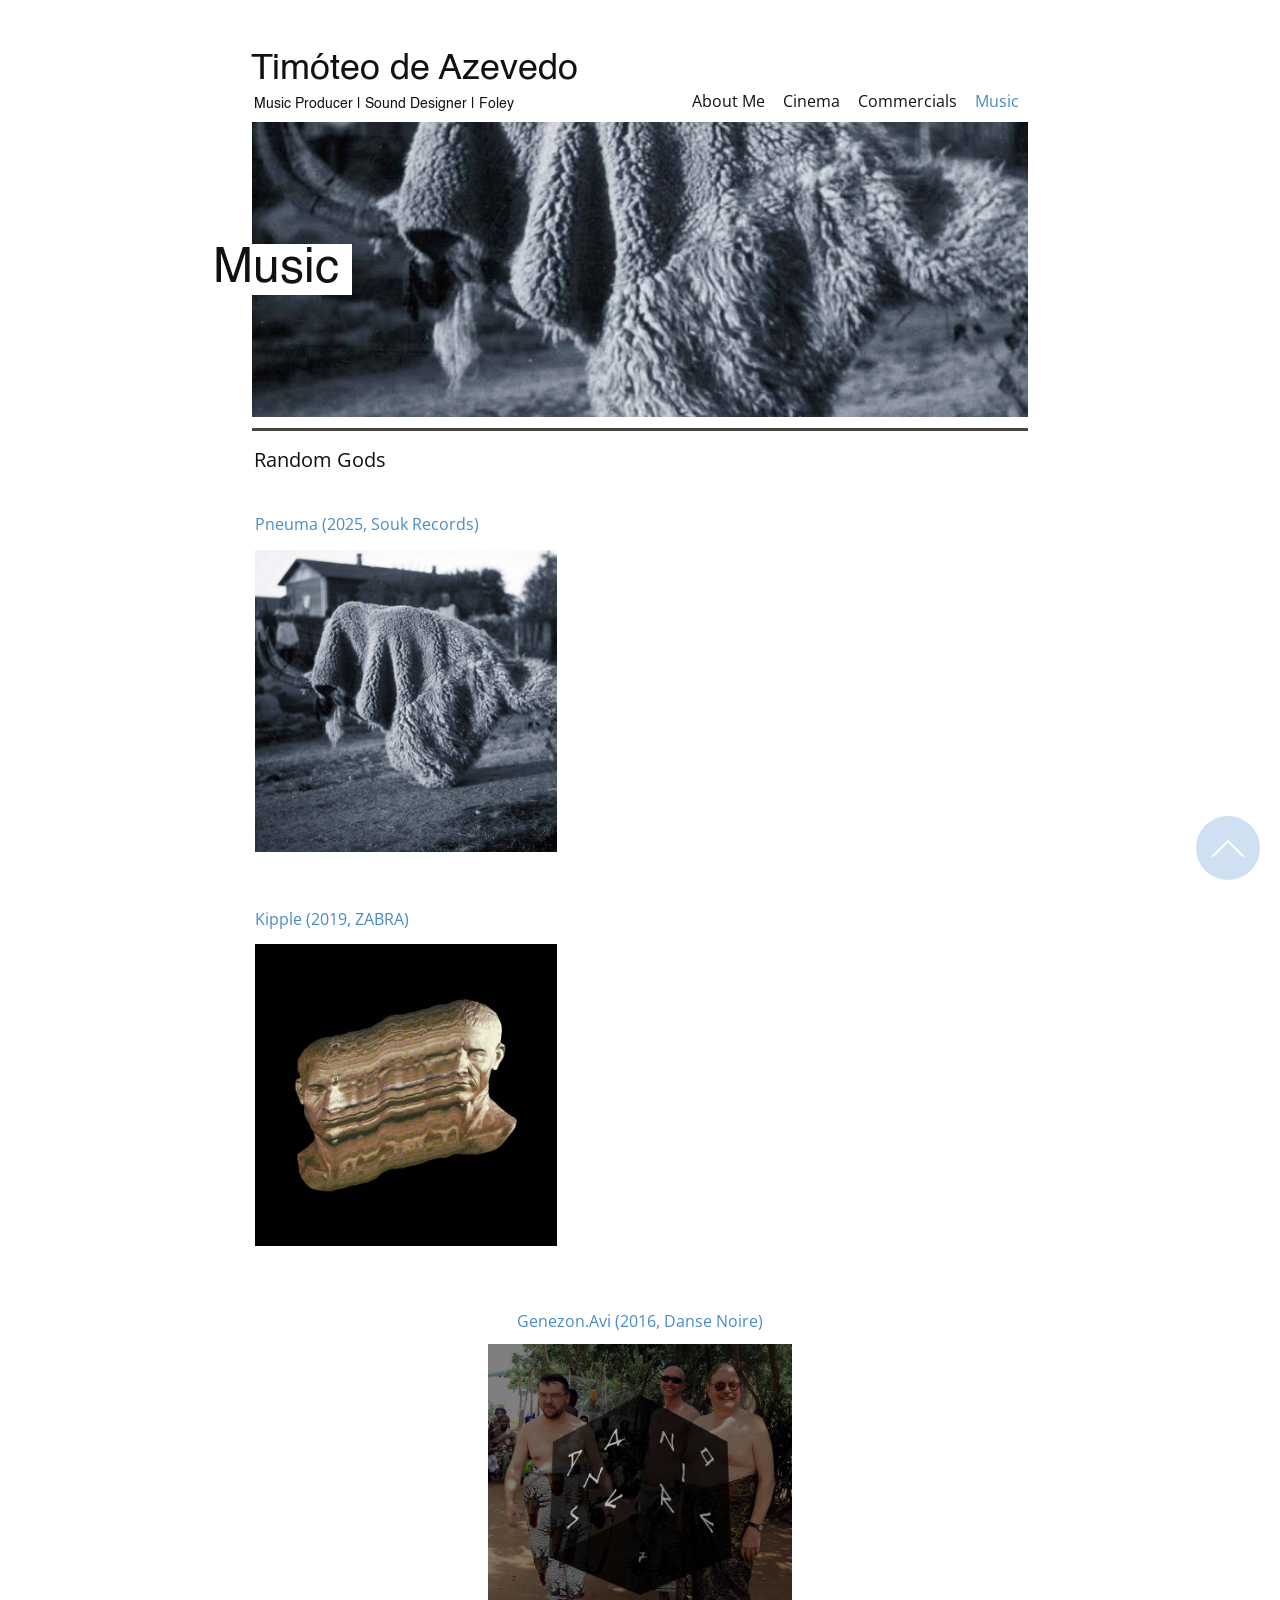
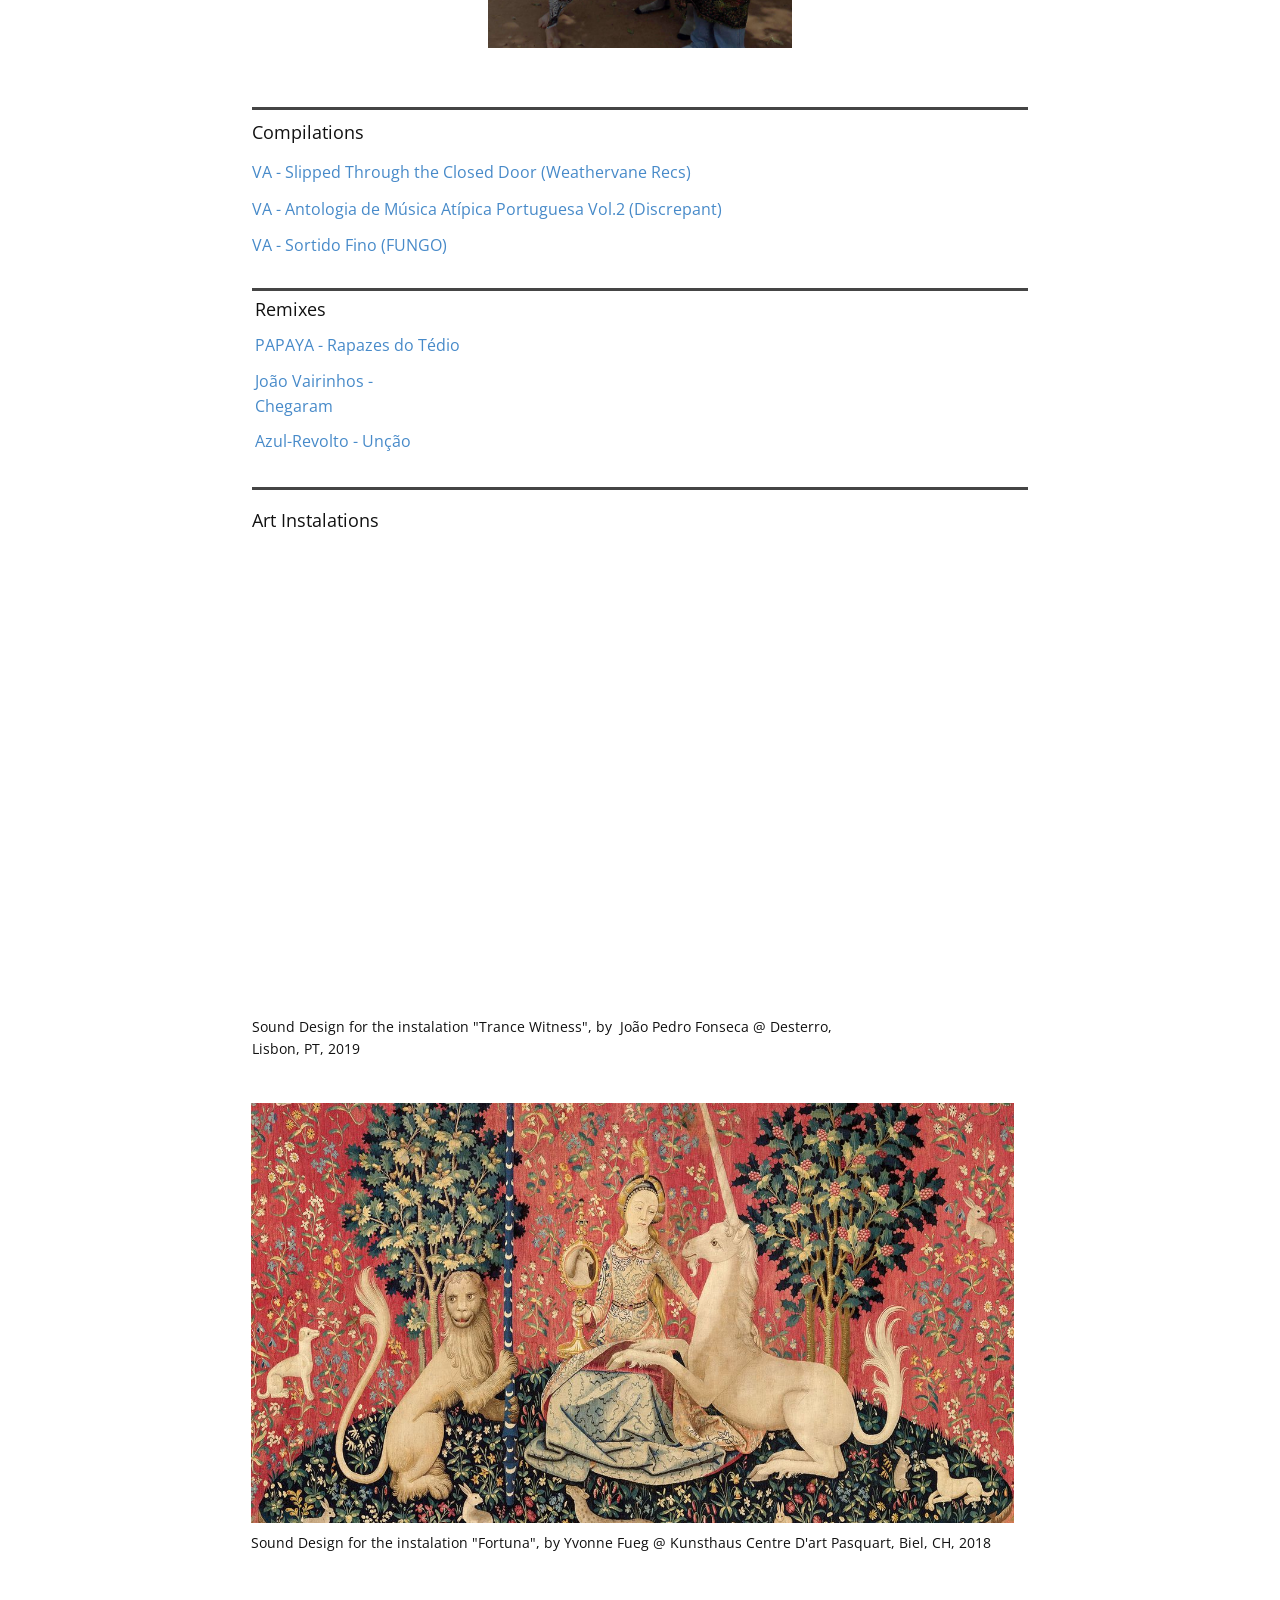
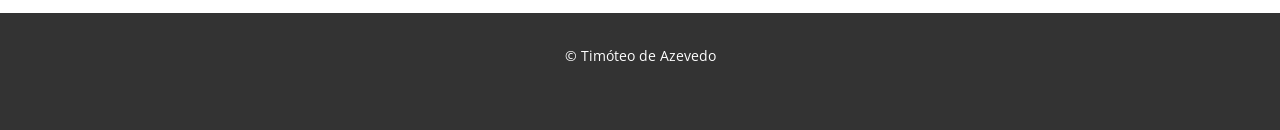
<file: Music.html>
<!DOCTYPE html>
<html style="font-size: 16px;" lang="en"><head>
    <meta name="viewport" content="width=device-width, initial-scale=1.0">
    <meta charset="utf-8">
    <meta name="keywords" content="">
    <meta name="description" content="">
    <title>Music</title>
    <link rel="stylesheet" href="nicepage.css" media="screen">
<link rel="stylesheet" href="Music.css" media="screen">
    <script class="u-script" type="text/javascript" src="jquery.js" defer=""></script>
    <script class="u-script" type="text/javascript" src="nicepage.js" defer=""></script>
    <meta name="generator" content="Nicepage 8.2.5, nicepage.com">
    <link rel="icon" href="images/favicon.png">
    
    
    
    
    
    
    
    
    
    
    
    
    <link id="u-page-google-font" rel="stylesheet" href="https://fonts.googleapis.com/css2?display=swap&amp;family=Roboto:ital,wght@0,100;0,200;0,300;0,400;0,500;0,600;0,700;0,800;0,900;1,100;1,200;1,300;1,400;1,500;1,600;1,700;1,800;1,900&amp;family=Open+Sans:ital,wght@0,300;0,400;0,500;0,600;0,700;0,800;1,300;1,400;1,500;1,600;1,700;1,800">
    <script type="application/ld+json">{
		"@context": "http://schema.org",
		"@type": "Organization",
		"name": "Site2"
}</script>
    <meta name="theme-color" content="#478ac9">
    <meta property="og:title" content="Music">
    <meta property="og:description" content="">
    <meta property="og:type" content="website">
  <meta data-intl-tel-input-cdn-path="intlTelInput/"></head>
  <body data-path-to-root="./" data-include-products="false" class="u-body u-clearfix u-xl-mode" data-lang="en"><header class="u-clearfix u-header u-header" id="header"><div class="u-clearfix u-sheet u-valign-middle-lg u-valign-middle-sm u-sheet-1">
        <div class="u-container-style u-group u-white u-group-1">
          <div class="u-container-layout u-container-layout-1">
            <p class="u-custom-font u-text u-text-1">Timóteo de Azevedo </p>
            <div class="u-container-style u-group u-white u-group-2">
              <div class="u-container-layout u-valign-top u-container-layout-2"></div>
            </div>
            <p class="u-custom-font u-text u-text-2">Music Prod​ucer | Sound Designer | Foley</p>
          </div>
        </div>
        <nav class="u-menu u-menu-one-level u-offcanvas u-menu-1" role="navigation" aria-label="Menu navigation">
          <div class="menu-collapse" style="font-size: 1rem; letter-spacing: 0px;">
            <a class="u-button-style u-custom-left-right-menu-spacing u-custom-padding-bottom u-custom-top-bottom-menu-spacing u-hamburger-link u-nav-link u-text-active-palette-1-base u-text-hover-palette-2-base" href="#" tabindex="-1" aria-label="Open menu" aria-controls="ab92">
              <svg class="u-svg-link" viewBox="0 0 24 24"><use xlink:href="#menu-hamburger"></use></svg>
              <svg class="u-svg-content" version="1.1" id="menu-hamburger" viewBox="0 0 16 16" x="0px" y="0px" xmlns:xlink="http://www.w3.org/1999/xlink" xmlns="http://www.w3.org/2000/svg"><g><rect y="1" width="16" height="2"></rect><rect y="7" width="16" height="2"></rect><rect y="13" width="16" height="2"></rect>
</g></svg>
            </a>
          </div>
          <div class="u-custom-menu u-nav-container">
            <ul class="u-nav u-unstyled u-nav-1" role="menubar"><li role="none" class="u-nav-item"><a role="menuitem" class="u-button-style u-nav-link u-text-active-palette-1-base u-text-hover-palette-2-base" href="./" style="padding: 10px 9px;">About Me</a>
</li><li role="none" class="u-nav-item"><a role="menuitem" class="u-button-style u-nav-link u-text-active-palette-1-base u-text-hover-palette-2-base" href="Cinema.html" style="padding: 10px 9px;">Cinema</a>
</li><li role="none" class="u-nav-item"><a role="menuitem" class="u-button-style u-nav-link u-text-active-palette-1-base u-text-hover-palette-2-base" href="Commercial.html" style="padding: 10px 9px;">Commercials</a>
</li><li role="none" class="u-nav-item"><a role="menuitem" class="u-button-style u-nav-link u-text-active-palette-1-base u-text-hover-palette-2-base" href="Music.html" style="padding: 10px 9px;">Music</a>
</li></ul>
          </div>
          <div class="u-custom-menu u-nav-container-collapse" id="ab92" role="region" aria-label="Menu panel">
            <div class="u-black u-container-style u-inner-container-layout u-opacity u-opacity-95 u-sidenav">
              <div class="u-inner-container-layout u-sidenav-overflow">
                <div class="u-menu-close" tabindex="-1" aria-label="Close menu"></div>
                <ul class="u-align-center u-nav u-popupmenu-items u-unstyled u-nav-2" role="menubar"><li role="none" class="u-nav-item"><a role="menuitem" class="u-button-style u-nav-link" href="./">About Me</a>
</li><li role="none" class="u-nav-item"><a role="menuitem" class="u-button-style u-nav-link" href="Cinema.html">Cinema</a>
</li><li role="none" class="u-nav-item"><a role="menuitem" class="u-button-style u-nav-link" href="Commercial.html">Commercials</a>
</li><li role="none" class="u-nav-item"><a role="menuitem" class="u-button-style u-nav-link" href="Music.html">Music</a>
</li></ul>
              </div>
            </div>
            <div class="u-black u-menu-overlay u-opacity u-opacity-70"></div>
          </div>
        </nav>
      </div></header>
    <section class="u-clearfix u-section-1" id="block-1">
      <div class="u-clearfix u-sheet u-valign-bottom-lg u-valign-middle-xl u-sheet-1">
        <img class="custom-expanded u-image u-image-default u-image-1" src="images/a1085768613_16.jpg" alt="" data-image-width="700" data-image-height="700">
        <div class="u-container-style u-group u-white u-group-1">
          <div class="u-container-layout u-valign-middle-xl u-container-layout-1">
            <p class="u-custom-font u-text u-text-default-lg u-text-default-md u-text-default-sm u-text-default-xl u-text-1">Music </p>
          </div>
        </div>
      </div>
    </section>
    <section class="u-clearfix u-section-2" id="block-2">
      <div class="u-clearfix u-sheet u-valign-middle-md u-sheet-1"></div>
    </section>
    <section class="u-clearfix u-section-3" id="block-16">
      <div class="u-clearfix u-sheet u-valign-middle-md u-sheet-1">
        <div class="custom-expanded u-border-3 u-border-grey-dark-1 u-line u-line-horizontal u-line-1"></div>
        <p class="u-custom-font u-text u-text-1 u-text-default u-text-1"><span style="font-size: 20px;">Random Gods</span>
        </p>
      </div>
    </section>
    <section class="u-clearfix u-section-5 u-section-4" id="block-10" data-href="https://soukrecords.bandcamp.com/album/pneuma" data-target="_blank">
      <div class="u-clearfix u-sheet u-sheet-1 u-valign-middle-sm u-valign-middle-xs u-sheet-1">
        <p class="u-text u-text-default u-text-1">
          <a class="u-active-none u-border-none u-btn u-button-link u-button-style u-hover-none u-none u-text-palette-1-base u-btn-1" href="https://soukrecords.bandcamp.com/album/pneuma">Pneuma (2025, Souk Records) </a>
        </p>
        <img class="u-image u-image-default u-preserve-proportions u-image-1" src="images/a1085768613_16.jpg" alt="" data-image-width="700" data-image-height="700">
        <div class="u-clearfix u-custom-html u-custom-html-1 u-expanded-width-xs u-custom-html-1">
          <div class="video-wrapper">
            <iframe src="https://www.youtube.com/embed/AN4zEee4NNw?si=5WHtM0o7RAMd7NY_" title="YouTube video" frameborder="0" allow="accelerometer; autoplay; clipboard-write; encrypted-media; gyroscope; picture-in-picture" allowfullscreen=""></iframe>
          </div>
        </div>
      </div>
    </section>
    <section class="u-clearfix u-section-5" id="block-17">
      <div class="u-clearfix u-sheet u-sheet-1">
        <p class="u-text u-text-default u-text-1">
          <a class="u-active-none u-border-none u-btn u-button-link u-button-style u-hover-none u-none u-text-palette-1-base u-btn-1" href="https://zabrarecords.bandcamp.com/album/kipple" target="_blank">Kipple (2019, ZABRA)</a>
        </p>
        <img class="u-image u-image-default u-preserve-proportions u-image-1" src="images/a0405006478_16.jpg" alt="" data-image-width="700" data-image-height="700">
        <div class="u-clearfix u-custom-html u-custom-html-1 u-expanded-width-xs u-custom-html-1">
          <div class="video-wrapper">
            <iframe src="https://www.youtube.com/embed/tGGyXp5U7XM?si=MHecaaO00zHG8Rtg" title="YouTube video" frameborder="0" allow="accelerometer; autoplay; clipboard-write; encrypted-media; gyroscope; picture-in-picture" allowfullscreen=""></iframe>
          </div>
        </div>
      </div>
    </section>
    <section class="u-clearfix u-section-6 u-section-6" id="block-11">
      <div class="u-clearfix u-sheet u-sheet-1 u-valign-middle-sm u-sheet-1">
        <a class="u-active-none u-border-none u-btn u-button-link u-button-style u-hover-none u-none u-text-palette-1-base u-btn-1" href="https://randomgods.bandcamp.com/album/genezon-avi" target="_blank">Genezon.Avi (2016, Danse Noire)</a>
        <img class="u-image u-image-default u-preserve-proportions u-image-1" src="images/a0797394250_16.jpg" alt="" data-image-width="700" data-image-height="700">
      </div>
    </section>
    <section class="u-clearfix u-section-7" id="block-13">
      <div class="u-clearfix u-sheet u-sheet-1">
        <div class="custom-expanded u-border-3 u-border-grey-dark-1 u-line u-line-horizontal u-line-1"></div>
        <p class="u-text u-text-default u-text-1">Compilations</p>
        <p class="u-text u-text-2">
          <a class="u-active-none u-border-none u-btn u-button-link u-button-style u-hover-none u-none u-text-palette-1-base u-btn-1" href="https://zabrarecords.bandcamp.com/track/un-o-random-gods-remix"> VA - ​Slipped Through the Closed Door&nbsp;(Weathervane Recs)</a>
        </p>
        <p class="u-text u-text-3">
          <a class="u-active-none u-border-none u-btn u-button-link u-button-style u-hover-none u-none u-text-palette-1-base u-btn-2" href="https://zabrarecords.bandcamp.com/track/un-o-random-gods-remix"> VA - ​Antologia de Música Atípica&nbsp;Portuguesa&nbsp;Vol.2&nbsp;(Discrepant)</a>
        </p>
        <p class="u-text u-text-4">
          <a class="u-active-none u-border-none u-btn u-button-link u-button-style u-hover-none u-none u-text-palette-1-base u-btn-3" href="https://zabrarecords.bandcamp.com/track/un-o-random-gods-remix"> VA - Sortido Fino (FUNGO)</a>
        </p>
      </div>
    </section>
    <section class="u-clearfix u-section-7 u-section-8" id="block-15">
      <div class="u-clearfix u-sheet u-valign-middle-lg u-valign-middle-sm u-valign-middle-xl u-sheet-1">
        <div class="custom-expanded u-border-3 u-border-grey-dark-1 u-line u-line-horizontal u-line-1"></div>
        <p class="u-text u-text-default u-text-1">Remixes</p>
        <p class="u-text u-text-2">
          <a class="u-active-none u-border-none u-btn u-button-link u-button-style u-hover-none u-none u-text-palette-1-base u-btn-1" href="https://zabrarecords.bandcamp.com/track/un-o-random-gods-remix"> PAPAYA - Rapazes do Tédio</a>
        </p>
        <p class="u-text u-text-3">
          <a class="u-active-none u-border-none u-btn u-button-link u-button-style u-hover-none u-none u-text-palette-1-base u-btn-2" href="https://zabrarecords.bandcamp.com/track/un-o-random-gods-remix"> João Vairinhos - Chegaram</a>
        </p>
        <p class="u-text u-text-4">
          <a class="u-active-none u-border-none u-btn u-button-link u-button-style u-hover-none u-none u-text-palette-1-base u-btn-3" href="https://zabrarecords.bandcamp.com/track/un-o-random-gods-remix">Azul-Revolto - Unção</a>
        </p>
      </div>
    </section>
    <section class="u-clearfix u-section-9" id="block-18">
      <div class="u-clearfix u-sheet u-sheet-1">
        <div class="u-border-3 u-border-grey-dark-1 u-expanded-width-md u-expanded-width-sm u-expanded-width-xs u-line u-line-horizontal u-line-1"></div>
        <p class="u-text u-text-default u-text-1">Art Instalations</p>
        <div class="u-clearfix u-custom-html u-expanded-width-md u-expanded-width-sm u-expanded-width-xs u-custom-html-1">
          <div class="video-wrapper">
            <iframe src="https://www.youtube.com/embed/XgbVpY79VCI?si=0ScKaNQbwA-LuMbV" title="YouTube video" frameborder="0" allow="accelerometer; autoplay; clipboard-write; encrypted-media; gyroscope; picture-in-picture" allowfullscreen=""></iframe>
          </div>
        </div>
        <p class="u-text u-text-2">Sound Design for the instalation "Trance Witness", by&nbsp; João Pedro Fonseca @ Desterro, Lisbon, PT, 2019</p>
        <img class="u-expanded-width-md u-expanded-width-sm u-expanded-width-xs u-image u-image-default u-image-1" src="images/p06vldym.jpg" alt="" data-image-width="1280" data-image-height="720">
        <p class="u-text u-text-default u-text-3">Sound Design for the instalation "Fortuna", by Yvonne Fueg @ Kunsthaus Centre D'art Pasquart, Biel, CH, 2018</p>
      </div>
    </section>
    
    
    
    <footer class="u-align-center u-clearfix u-container-align-center u-footer u-grey-80 u-footer" id="footer"><div class="u-clearfix u-sheet u-valign-middle-xl u-sheet-1">
        <p class="u-small-text u-text u-text-variant u-text-1"> © Timóteo de Azevedo</p>
      </div></footer>
    <section class="u-backlink u-clearfix u-grey-80"></section><span style="height: 64px; width: 64px; margin-left: 0px; margin-right: auto; margin-top: 0px; background-image: none; right: 20px; bottom: 20px; padding: 15px" class="u-back-to-top u-icon u-icon-circle u-opacity u-opacity-85 u-palette-1-base" data-href="#"><svg class="u-svg-link" preserveAspectRatio="xMidYMin slice" viewBox="0 0 551.13 551.13"><use xmlns:xlink="http://www.w3.org/1999/xlink" xlink:href="#svg-1d98"></use></svg><svg class="u-svg-content" enable-background="new 0 0 551.13 551.13" viewBox="0 0 551.13 551.13" xmlns="http://www.w3.org/2000/svg" id="svg-1d98"><path d="m275.565 189.451 223.897 223.897h51.668l-275.565-275.565-275.565 275.565h51.668z"></path></svg></span>
  
</body></html>
</file>
